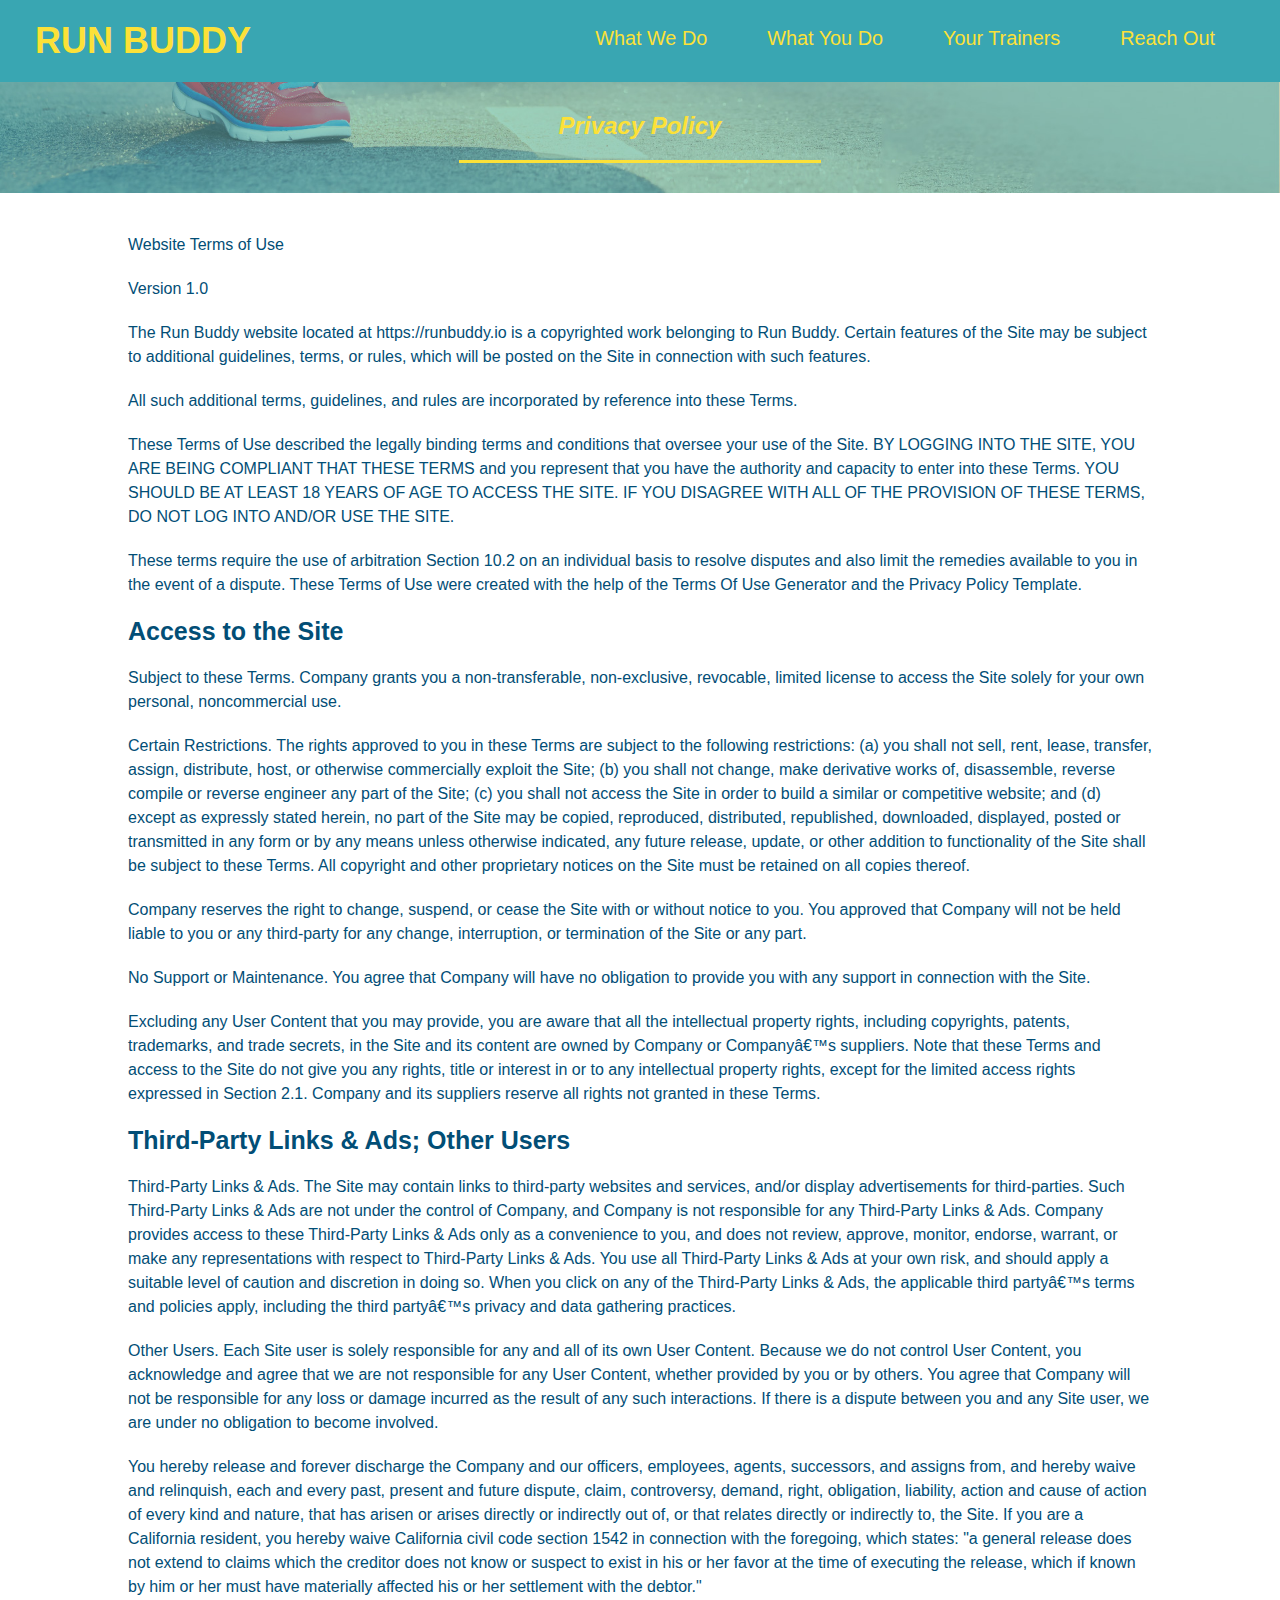
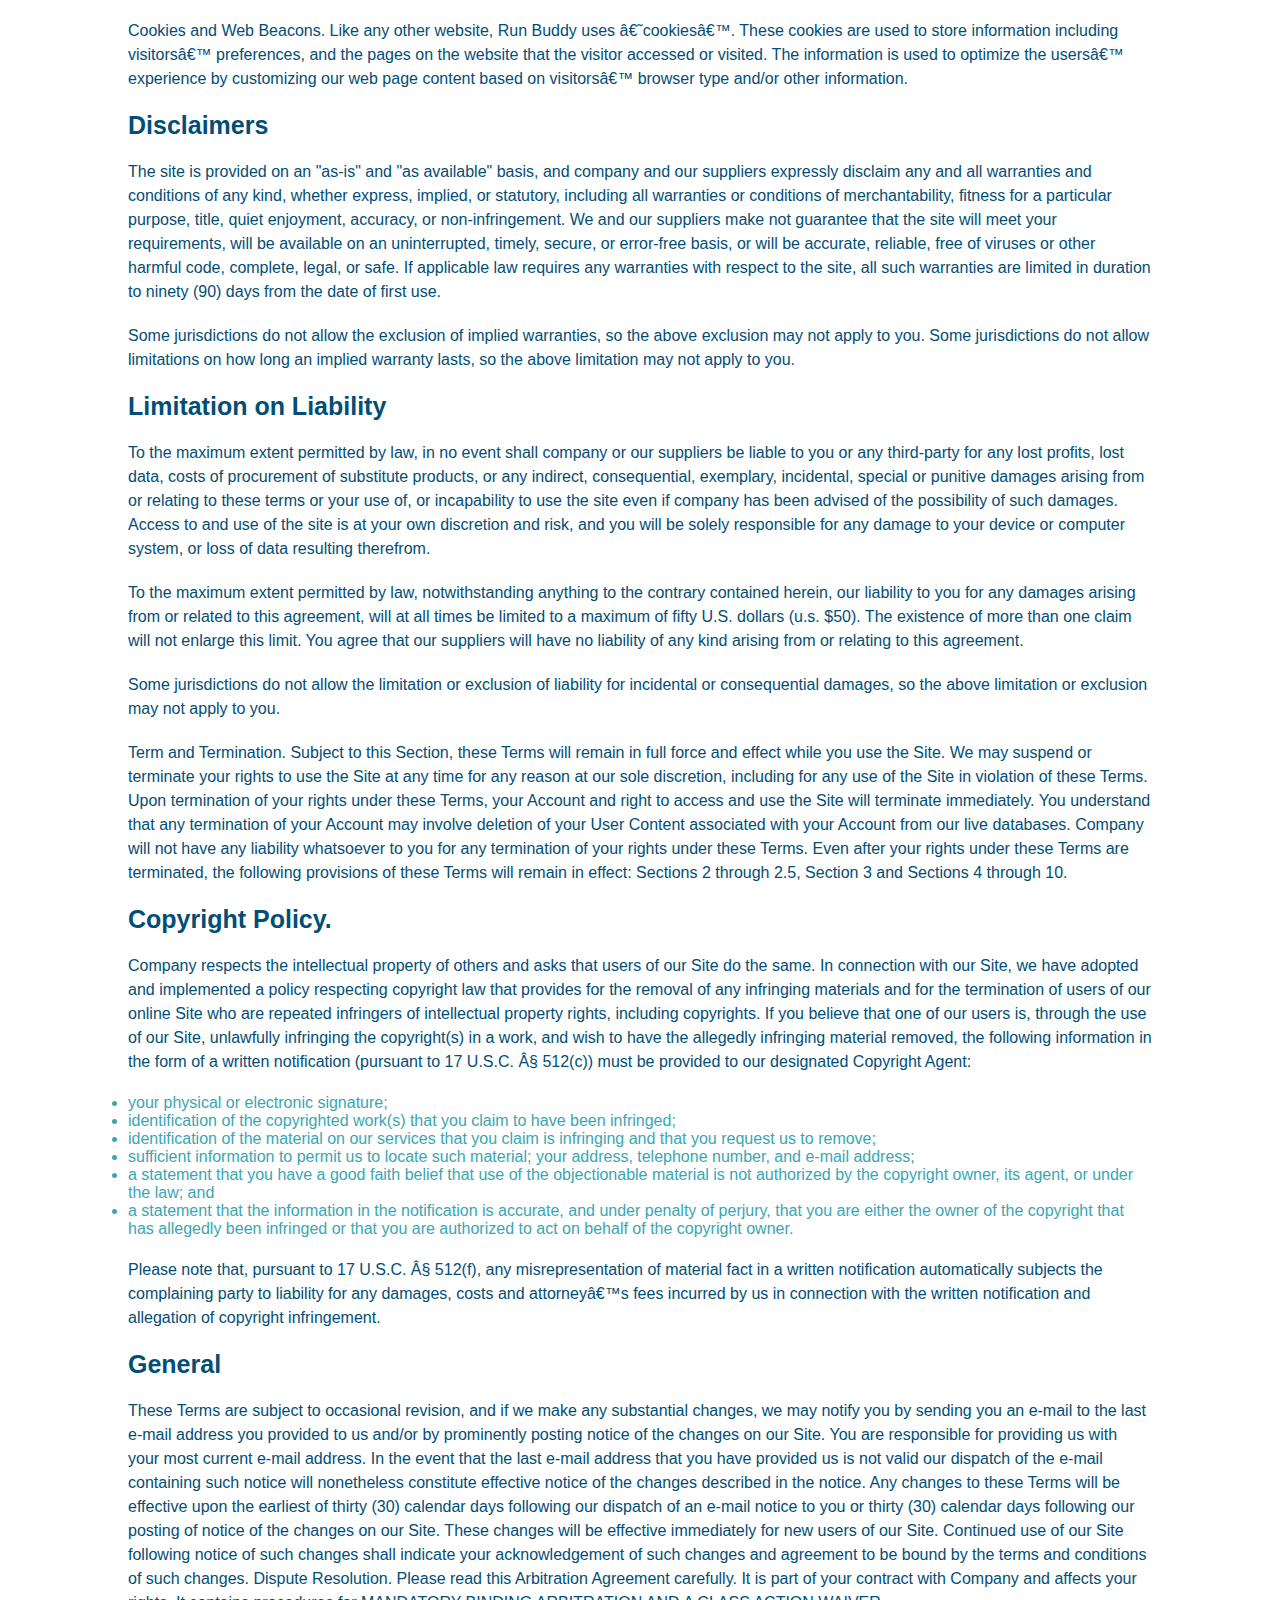
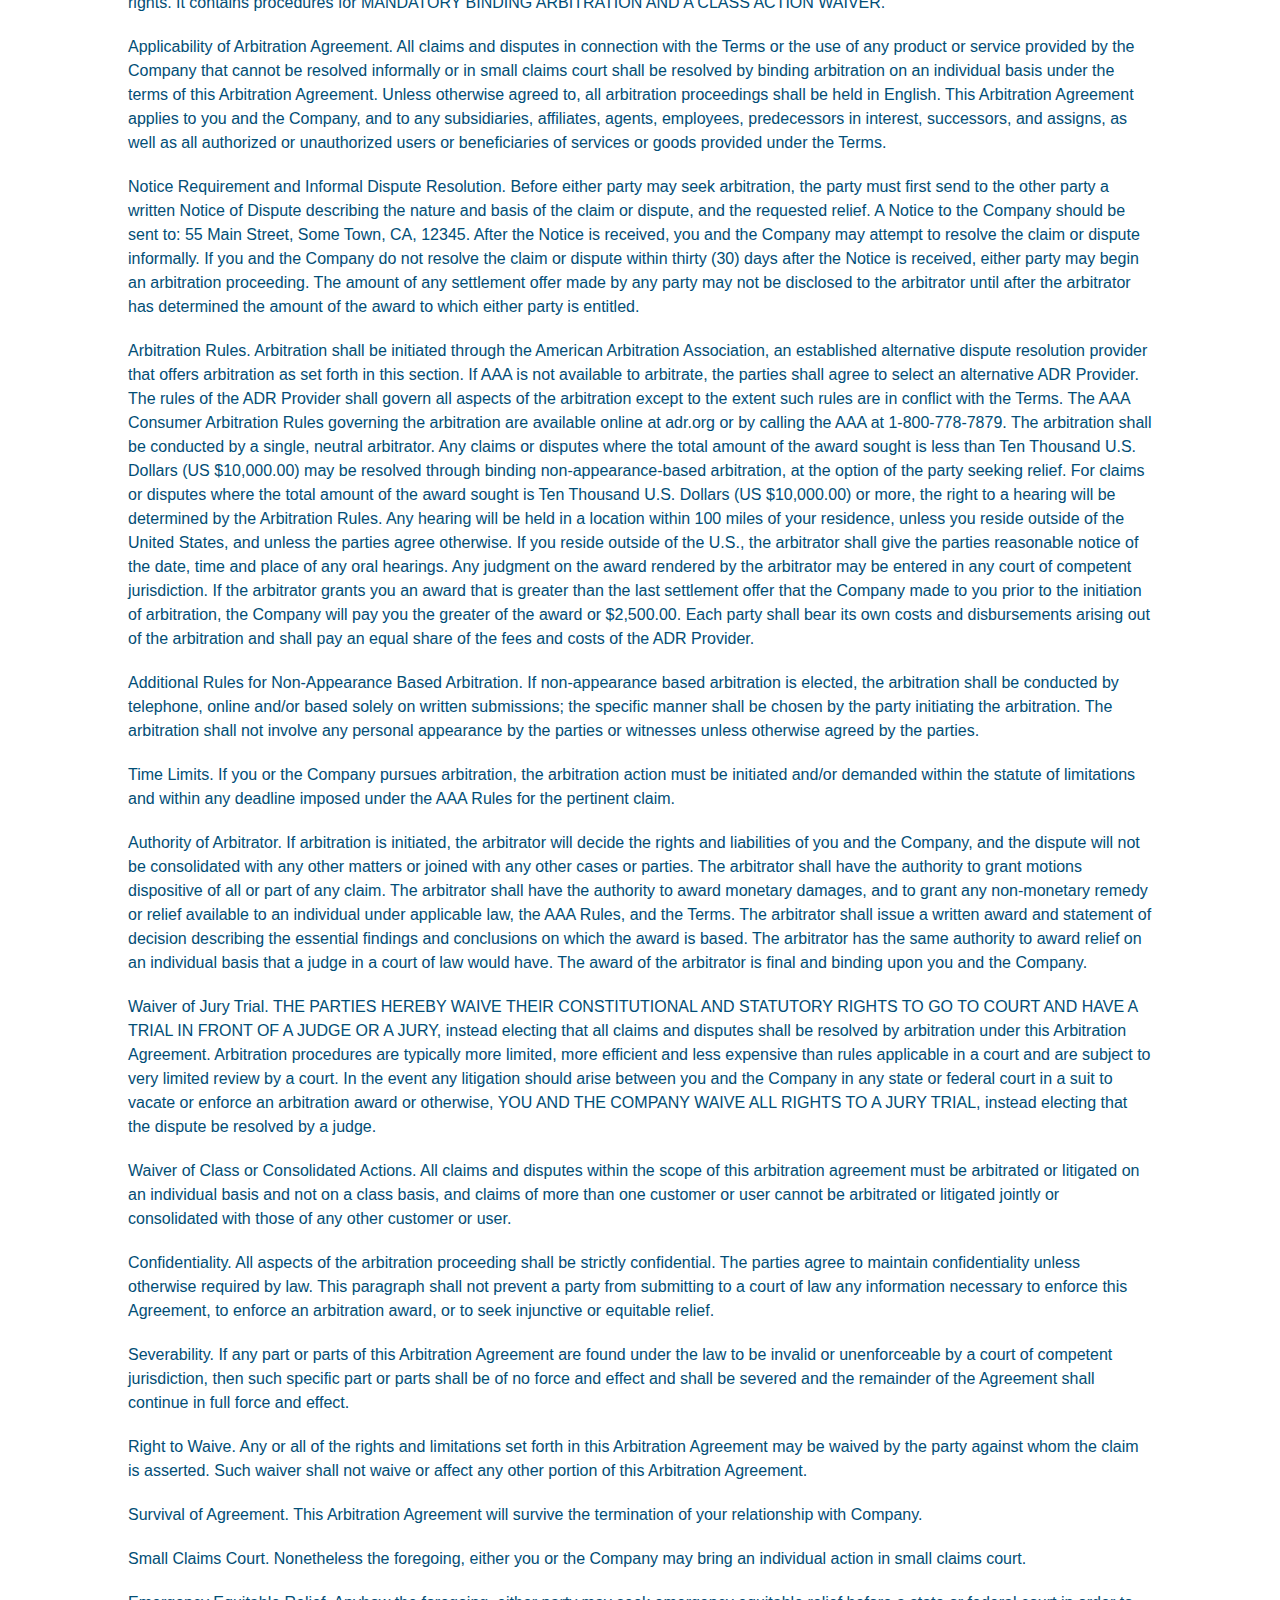
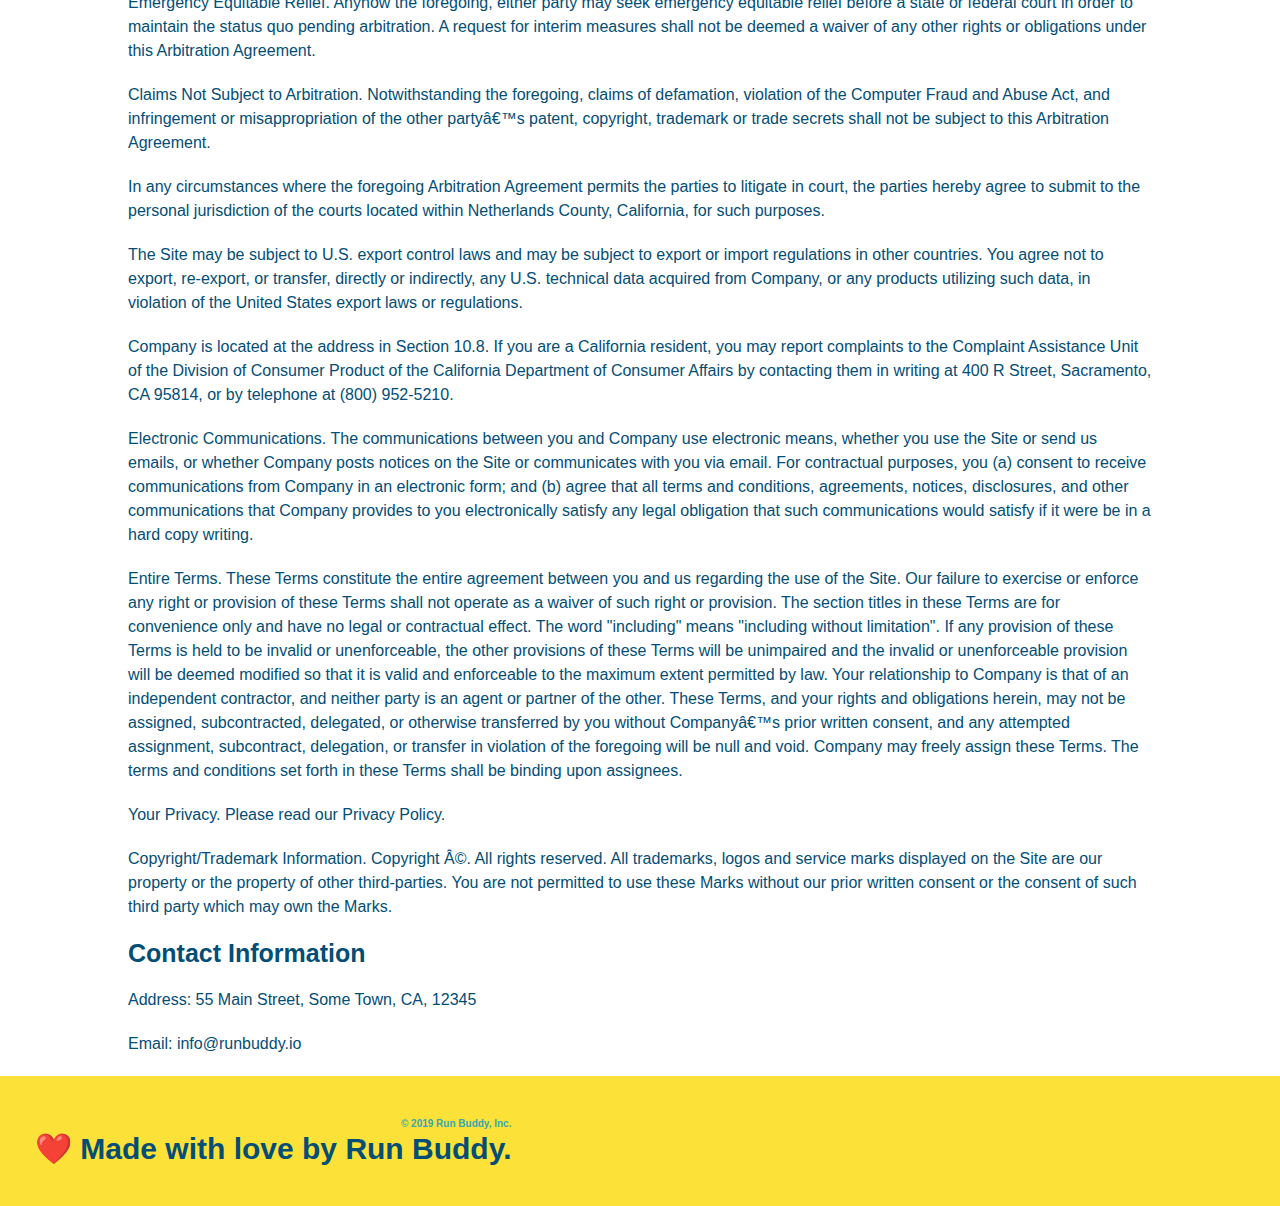
<file: privacy-policy.html>
<!DOCTYPE html>
<html lang= "en">
    <head>

        <link rel="stylesheet" href="./assets/css/style.css"/>
        
        <link rel="stylesheet" href="./assets/css/secondary-styles.css"/>

        <meta charset= "UTF-8" />
        
        <title>Privacy Policy - Run Buddy</title>
    </head>

    <body>
        <header>
            <h1>
                RUN BUDDY
                </h1>
            <nav>
                <!--  Unordered ist element -->
                <ul>
                    <!-- List item element -->
                    <li>
                        <!-- Anchor element-->
                        <a href="./index.html#what-we-do">What We Do</a>
                    </li>
                   <li>
                       <a href="./index.html#what-you-do">What You Do</a>
                   </li>
                   <li>
                       <a href="./index.html#your-trainers">Your Trainers</a>
                    </li>
                    <li>
                        <a href="./index.html#reach-out">Reach Out</a>
                    </li>
                </ul>            
            </nav>
        </header>

        <section class="hero">
            <h2 class="page-title primary-border">
                Privacy Policy
            </h2>
        </section>
            <article class="secondary-content">
                
      <p>
        Website Terms of Use
      </p>

      <p>
        Version 1.0
      </p>

      <p>
        The Run Buddy website located at https://runbuddy.io is a copyrighted work belonging to Run Buddy. Certain
        features of the Site may be subject to additional guidelines, terms, or rules, which will be posted on the Site
        in connection with such features.
      </p>

      <p>
        All such additional terms, guidelines, and rules are incorporated by reference into these Terms.
      </p>

      <p>
        These Terms of Use described the legally binding terms and conditions that oversee your use of the Site. BY
        LOGGING INTO THE SITE, YOU ARE BEING COMPLIANT THAT THESE TERMS and you represent that you have the authority
        and capacity to enter into these Terms. YOU SHOULD BE AT LEAST 18 YEARS OF AGE TO ACCESS THE SITE. IF YOU
        DISAGREE WITH ALL OF THE PROVISION OF THESE TERMS, DO NOT LOG INTO AND/OR USE THE SITE.
      </p>

      <p>
        These terms require the use of arbitration Section 10.2 on an individual basis to resolve disputes and also
        limit the remedies available to you in the event of a dispute. These Terms of Use were created with the help of
        the Terms Of Use Generator and the Privacy Policy Template.
      </p>

      <h3>
        Access to the Site
      </h3>

      <p>
        Subject to these Terms. Company grants you a non-transferable, non-exclusive, revocable, limited license to
        access the Site solely for your own personal, noncommercial use.
      </p>

      <p>
        Certain Restrictions. The rights approved to you in these Terms are subject to the following restrictions: (a)
        you shall not sell, rent, lease, transfer, assign, distribute, host, or otherwise commercially exploit the Site;
        (b) you shall not change, make derivative works of, disassemble, reverse compile or reverse engineer any part of
        the Site; (c) you shall not access the Site in order to build a similar or competitive website; and (d) except
        as expressly stated herein, no part of the Site may be copied, reproduced, distributed, republished, downloaded,
        displayed, posted or transmitted in any form or by any means unless otherwise indicated, any future release,
        update, or other addition to functionality of the Site shall be subject to these Terms. All copyright and other
        proprietary notices on the Site must be retained on all copies thereof.
      </p>

      <p>
        Company reserves the right to change, suspend, or cease the Site with or without notice to you. You approved
        that Company will not be held liable to you or any third-party for any change, interruption, or termination of
        the Site or any part.
      </p>

      <p>
        No Support or Maintenance. You agree that Company will have no obligation to provide you with any support in
        connection with the Site.
      </p>

      <p>
        Excluding any User Content that you may provide, you are aware that all the intellectual property rights,
        including copyrights, patents, trademarks, and trade secrets, in the Site and its content are owned by Company
        or Companyâ€™s suppliers. Note that these Terms and access to the Site do not give you any rights, title or
        interest in or to any intellectual property rights, except for the limited access rights expressed in Section
        2.1. Company and its suppliers reserve all rights not granted in these Terms.
      </p>

      <h3>
        Third-Party Links & Ads; Other Users
      </h3>

      <p>
        Third-Party Links & Ads. The Site may contain links to third-party websites and services, and/or display
        advertisements for third-parties. Such Third-Party Links & Ads are not under the control of Company, and Company
        is not responsible for any Third-Party Links & Ads. Company provides access to these Third-Party Links & Ads
        only as a convenience to you, and does not review, approve, monitor, endorse, warrant, or make any
        representations with respect to Third-Party Links & Ads. You use all Third-Party Links & Ads at your own risk,
        and should apply a suitable level of caution and discretion in doing so. When you click on any of the
        Third-Party Links & Ads, the applicable third partyâ€™s terms and policies apply, including the third partyâ€™s
        privacy and data gathering practices.
      </p>

      <p>
        Other Users. Each Site user is solely responsible for any and all of its own User Content. Because we do not
        control User Content, you acknowledge and agree that we are not responsible for any User Content, whether
        provided by you or by others. You agree that Company will not be responsible for any loss or damage incurred as
        the result of any such interactions. If there is a dispute between you and any Site user, we are under no
        obligation to become involved.
      </p>

      <p>
        You hereby release and forever discharge the Company and our officers, employees, agents, successors, and
        assigns from, and hereby waive and relinquish, each and every past, present and future dispute, claim,
        controversy, demand, right, obligation, liability, action and cause of action of every kind and nature, that has
        arisen or arises directly or indirectly out of, or that relates directly or indirectly to, the Site. If you are
        a California resident, you hereby waive California civil code section 1542 in connection with the foregoing,
        which states: "a general release does not extend to claims which the creditor does not know or suspect to exist
        in his or her favor at the time of executing the release, which if known by him or her must have materially
        affected his or her settlement with the debtor."
      </p>

      <p>
        Cookies and Web Beacons. Like any other website, Run Buddy uses â€˜cookiesâ€™. These cookies are used to store
        information including visitorsâ€™ preferences, and the pages on the website that the visitor accessed or visited.
        The information is used to optimize the usersâ€™ experience by customizing our web page content based on visitorsâ€™
        browser type and/or other information.
      </p>

      <h3>
        Disclaimers
      </h3>

      <p>
        The site is provided on an "as-is" and "as available" basis, and company and our suppliers expressly disclaim
        any and all warranties and conditions of any kind, whether express, implied, or statutory, including all
        warranties or conditions of merchantability, fitness for a particular purpose, title, quiet enjoyment, accuracy,
        or non-infringement. We and our suppliers make not guarantee that the site will meet your requirements, will be
        available on an uninterrupted, timely, secure, or error-free basis, or will be accurate, reliable, free of
        viruses or other harmful code, complete, legal, or safe. If applicable law requires any warranties with respect
        to the site, all such warranties are limited in duration to ninety (90) days from the date of first use.
      </p>

      <p>
        Some jurisdictions do not allow the exclusion of implied warranties, so the above exclusion may not apply to
        you. Some jurisdictions do not allow limitations on how long an implied warranty lasts, so the above limitation
        may not apply to you.
      </p>

      <h3>
        Limitation on Liability
      </h3>

      <p>
        To the maximum extent permitted by law, in no event shall company or our suppliers be liable to you or any
        third-party for any lost profits, lost data, costs of procurement of substitute products, or any indirect,
        consequential, exemplary, incidental, special or punitive damages arising from or relating to these terms or
        your use of, or incapability to use the site even if company has been advised of the possibility of such
        damages. Access to and use of the site is at your own discretion and risk, and you will be solely responsible
        for any damage to your device or computer system, or loss of data resulting therefrom.
      </p>

      <p>
        To the maximum extent permitted by law, notwithstanding anything to the contrary contained herein, our liability
        to you for any damages arising from or related to this agreement, will at all times be limited to a maximum of
        fifty U.S. dollars (u.s. $50). The existence of more than one claim will not enlarge this limit. You agree that
        our suppliers will have no liability of any kind arising from or relating to this agreement.
      </p>

      <p>
        Some jurisdictions do not allow the limitation or exclusion of liability for incidental or consequential
        damages, so the above limitation or exclusion may not apply to you.
      </p>

      <p>
        Term and Termination. Subject to this Section, these Terms will remain in full force and effect while you use
        the Site. We may suspend or terminate your rights to use the Site at any time for any reason at our sole
        discretion, including for any use of the Site in violation of these Terms. Upon termination of your rights under
        these Terms, your Account and right to access and use the Site will terminate immediately. You understand that
        any termination of your Account may involve deletion of your User Content associated with your Account from our
        live databases. Company will not have any liability whatsoever to you for any termination of your rights under
        these Terms. Even after your rights under these Terms are terminated, the following provisions of these Terms
        will remain in effect: Sections 2 through 2.5, Section 3 and Sections 4 through 10.
      </p>

      <h3>
        Copyright Policy.
      </h3>

      <p>
        Company respects the intellectual property of others and asks that users of our Site do the same. In connection
        with our Site, we have adopted and implemented a policy respecting copyright law that provides for the removal
        of any infringing materials and for the termination of users of our online Site who are repeated infringers of
        intellectual property rights, including copyrights. If you believe that one of our users is, through the use of
        our Site, unlawfully infringing the copyright(s) in a work, and wish to have the allegedly infringing material
        removed, the following information in the form of a written notification (pursuant to 17 U.S.C. Â§ 512(c)) must
        be provided to our designated Copyright Agent:
      </p>

      <ul>
        <li>
          your physical or electronic signature;
        </li>
        <li>
          identification of the copyrighted work(s) that you claim to have been infringed;
        </li>
        <li>
          identification of the material on our services that you claim is infringing and that you request us to remove;
        </li>
        <li>
          sufficient information to permit us to locate such material; your address, telephone number, and e-mail
          address;
        </li>
        <li>
          a statement that you have a good faith belief that use of the objectionable material is not authorized by the
          copyright owner, its agent, or under the law; and
        </li>
        <li>
          a statement that the information in the notification is accurate, and under penalty of perjury, that you are
          either the owner of the copyright that has allegedly been infringed or that you are authorized to act on
          behalf of the copyright owner.
        </li>
      </ul>

      <p>
        Please note that, pursuant to 17 U.S.C. Â§ 512(f), any misrepresentation of material fact in a written
        notification automatically subjects the complaining party to liability for any damages, costs and attorneyâ€™s
        fees incurred by us in connection with the written notification and allegation of copyright infringement.
      </p>

      <h3>
        General
      </h3>

      <p>
        These Terms are subject to occasional revision, and if we make any substantial changes, we may notify you by
        sending you an e-mail to the last e-mail address you provided to us and/or by prominently posting notice of the
        changes on our Site. You are responsible for providing us with your most current e-mail address. In the event
        that the last e-mail address that you have provided us is not valid our dispatch of the e-mail containing such
        notice will nonetheless constitute effective notice of the changes described in the notice. Any changes to these
        Terms will be effective upon the earliest of thirty (30) calendar days following our dispatch of an e-mail
        notice to you or thirty (30) calendar days following our posting of notice of the changes on our Site. These
        changes will be effective immediately for new users of our Site. Continued use of our Site following notice of
        such changes shall indicate your acknowledgement of such changes and agreement to be bound by the terms and
        conditions of such changes. Dispute Resolution. Please read this Arbitration Agreement carefully. It is part of
        your contract with Company and affects your rights. It contains procedures for MANDATORY BINDING ARBITRATION AND
        A CLASS ACTION WAIVER.
      </p>

      <p>
        Applicability of Arbitration Agreement. All claims and disputes in connection with the Terms or the use of any
        product or service provided by the Company that cannot be resolved informally or in small claims court shall be
        resolved by binding arbitration on an individual basis under the terms of this Arbitration Agreement. Unless
        otherwise agreed to, all arbitration proceedings shall be held in English. This Arbitration Agreement applies to
        you and the Company, and to any subsidiaries, affiliates, agents, employees, predecessors in interest,
        successors, and assigns, as well as all authorized or unauthorized users or beneficiaries of services or goods
        provided under the Terms.
      </p>

      <p>
        Notice Requirement and Informal Dispute Resolution. Before either party may seek arbitration, the party must
        first send to the other party a written Notice of Dispute describing the nature and basis of the claim or
        dispute, and the requested relief. A Notice to the Company should be sent to: 55 Main Street, Some Town, CA,
        12345. After the Notice is received, you and the Company may attempt to resolve the claim or dispute informally.
        If you and the Company do not resolve the claim or dispute within thirty (30) days after the Notice is received,
        either party may begin an arbitration proceeding. The amount of any settlement offer made by any party may not
        be disclosed to the arbitrator until after the arbitrator has determined the amount of the award to which either
        party is entitled.
      </p>

      <p>
        Arbitration Rules. Arbitration shall be initiated through the American Arbitration Association, an established
        alternative dispute resolution provider that offers arbitration as set forth in this section. If AAA is not
        available to arbitrate, the parties shall agree to select an alternative ADR Provider. The rules of the ADR
        Provider shall govern all aspects of the arbitration except to the extent such rules are in conflict with the
        Terms. The AAA Consumer Arbitration Rules governing the arbitration are available online at adr.org or by
        calling the AAA at 1-800-778-7879. The arbitration shall be conducted by a single, neutral arbitrator. Any
        claims or disputes where the total amount of the award sought is less than Ten Thousand U.S. Dollars (US
        $10,000.00) may be resolved through binding non-appearance-based arbitration, at the option of the party seeking
        relief. For claims or disputes where the total amount of the award sought is Ten Thousand U.S. Dollars (US
        $10,000.00) or more, the right to a hearing will be determined by the Arbitration Rules. Any hearing will be
        held in a location within 100 miles of your residence, unless you reside outside of the United States, and
        unless the parties agree otherwise. If you reside outside of the U.S., the arbitrator shall give the parties
        reasonable notice of the date, time and place of any oral hearings. Any judgment on the award rendered by the
        arbitrator may be entered in any court of competent jurisdiction. If the arbitrator grants you an award that is
        greater than the last settlement offer that the Company made to you prior to the initiation of arbitration, the
        Company will pay you the greater of the award or $2,500.00. Each party shall bear its own costs and
        disbursements arising out of the arbitration and shall pay an equal share of the fees and costs of the ADR
        Provider.
      </p>

      <p>
        Additional Rules for Non-Appearance Based Arbitration. If non-appearance based arbitration is elected, the
        arbitration shall be conducted by telephone, online and/or based solely on written submissions; the specific
        manner shall be chosen by the party initiating the arbitration. The arbitration shall not involve any personal
        appearance by the parties or witnesses unless otherwise agreed by the parties.
      </p>

      <p>
        Time Limits. If you or the Company pursues arbitration, the arbitration action must be initiated and/or demanded
        within the statute of limitations and within any deadline imposed under the AAA Rules for the pertinent claim.
      </p>

      <p>
        Authority of Arbitrator. If arbitration is initiated, the arbitrator will decide the rights and liabilities of
        you and the Company, and the dispute will not be consolidated with any other matters or joined with any other
        cases or parties. The arbitrator shall have the authority to grant motions dispositive of all or part of any
        claim. The arbitrator shall have the authority to award monetary damages, and to grant any non-monetary remedy
        or relief available to an individual under applicable law, the AAA Rules, and the Terms. The arbitrator shall
        issue a written award and statement of decision describing the essential findings and conclusions on which the
        award is based. The arbitrator has the same authority to award relief on an individual basis that a judge in a
        court of law would have. The award of the arbitrator is final and binding upon you and the Company.
      </p>

      <p>
        Waiver of Jury Trial. THE PARTIES HEREBY WAIVE THEIR CONSTITUTIONAL AND STATUTORY RIGHTS TO GO TO COURT AND HAVE
        A TRIAL IN FRONT OF A JUDGE OR A JURY, instead electing that all claims and disputes shall be resolved by
        arbitration under this Arbitration Agreement. Arbitration procedures are typically more limited, more efficient
        and less expensive than rules applicable in a court and are subject to very limited review by a court. In the
        event any litigation should arise between you and the Company in any state or federal court in a suit to vacate
        or enforce an arbitration award or otherwise, YOU AND THE COMPANY WAIVE ALL RIGHTS TO A JURY TRIAL, instead
        electing that the dispute be resolved by a judge.
      </p>

      <p>
        Waiver of Class or Consolidated Actions. All claims and disputes within the scope of this arbitration agreement
        must be arbitrated or litigated on an individual basis and not on a class basis, and claims of more than one
        customer or user cannot be arbitrated or litigated jointly or consolidated with those of any other customer or
        user.
      </p>

      <p>
        Confidentiality. All aspects of the arbitration proceeding shall be strictly confidential. The parties agree to
        maintain confidentiality unless otherwise required by law. This paragraph shall not prevent a party from
        submitting to a court of law any information necessary to enforce this Agreement, to enforce an arbitration
        award, or to seek injunctive or equitable relief.
      </p>

      <p>
        Severability. If any part or parts of this Arbitration Agreement are found under the law to be invalid or
        unenforceable by a court of competent jurisdiction, then such specific part or parts shall be of no force and
        effect and shall be severed and the remainder of the Agreement shall continue in full force and effect.
      </p>

      <p>
        Right to Waive. Any or all of the rights and limitations set forth in this Arbitration Agreement may be waived
        by the party against whom the claim is asserted. Such waiver shall not waive or affect any other portion of this
        Arbitration Agreement.
      </p>

      <p>
        Survival of Agreement. This Arbitration Agreement will survive the termination of your relationship with
        Company.
      </p>

      <p>
        Small Claims Court. Nonetheless the foregoing, either you or the Company may bring an individual action in small
        claims court.
      </p>

      <p>
        Emergency Equitable Relief. Anyhow the foregoing, either party may seek emergency equitable relief before a
        state or federal court in order to maintain the status quo pending arbitration. A request for interim measures
        shall not be deemed a waiver of any other rights or obligations under this Arbitration Agreement.
      </p>

      <p>
        Claims Not Subject to Arbitration. Notwithstanding the foregoing, claims of defamation, violation of the
        Computer Fraud and Abuse Act, and infringement or misappropriation of the other partyâ€™s patent, copyright,
        trademark or trade secrets shall not be subject to this Arbitration Agreement.
      </p>

      <p>
        In any circumstances where the foregoing Arbitration Agreement permits the parties to litigate in court, the
        parties hereby agree to submit to the personal jurisdiction of the courts located within Netherlands County,
        California, for such purposes.
      </p>

      <p>
        The Site may be subject to U.S. export control laws and may be subject to export or import regulations in other
        countries. You agree not to export, re-export, or transfer, directly or indirectly, any U.S. technical data
        acquired from Company, or any products utilizing such data, in violation of the United States export laws or
        regulations.
      </p>

      <p>
        Company is located at the address in Section 10.8. If you are a California resident, you may report complaints
        to the Complaint Assistance Unit of the Division of Consumer Product of the California Department of Consumer
        Affairs by contacting them in writing at 400 R Street, Sacramento, CA 95814, or by telephone at (800) 952-5210.
      </p>

      <p>
        Electronic Communications. The communications between you and Company use electronic means, whether you use the
        Site or send us emails, or whether Company posts notices on the Site or communicates with you via email. For
        contractual purposes, you (a) consent to receive communications from Company in an electronic form; and (b)
        agree that all terms and conditions, agreements, notices, disclosures, and other communications that Company
        provides to you electronically satisfy any legal obligation that such communications would satisfy if it were be
        in a hard copy writing.
      </p>

      <p>
        Entire Terms. These Terms constitute the entire agreement between you and us regarding the use of the Site. Our
        failure to exercise or enforce any right or provision of these Terms shall not operate as a waiver of such right
        or provision. The section titles in these Terms are for convenience only and have no legal or contractual
        effect. The word "including" means "including without limitation". If any provision of these Terms is held to be
        invalid or unenforceable, the other provisions of these Terms will be unimpaired and the invalid or
        unenforceable provision will be deemed modified so that it is valid and enforceable to the maximum extent
        permitted by law. Your relationship to Company is that of an independent contractor, and neither party is an
        agent or partner of the other. These Terms, and your rights and obligations herein, may not be assigned,
        subcontracted, delegated, or otherwise transferred by you without Companyâ€™s prior written consent, and any
        attempted assignment, subcontract, delegation, or transfer in violation of the foregoing will be null and void.
        Company may freely assign these Terms. The terms and conditions set forth in these Terms shall be binding upon
        assignees.
      </p>

      <p>
        Your Privacy. Please read our Privacy Policy.
      </p>

      <p>
        Copyright/Trademark Information. Copyright Â©. All rights reserved. All trademarks, logos and service marks
        displayed on the Site are our property or the property of other third-parties. You are not permitted to use
        these Marks without our prior written consent or the consent of such third party which may own the Marks.
      </p>

      <h3>
        Contact Information
      </h3>

      <p>
        Address: 55 Main Street, Some Town, CA, 12345
      </p>

      <p>
        Email: info@runbuddy.io
      </p>


            </article>


        
        <!-- footer -->
        <footer>
            <h2>
                <div>
                    &copy; 2019 Run Buddy, Inc.
                </div>
                ❤️ Made with love by Run Buddy.
            </h2>
        </footer>
    </body>
    </html>
</file>
<file: assets/css/style.css>
* {
    margin: 0;
    padding: 0;
}

* {
    margin: 0;
    padding: 0;
    box-sizing: border-box;
}

body {
    color: #39a6b2;
    font-family: Helvetica, Arial, sans-serif;
}

/* apply styles to <header> */
header {
    padding: 20px 35px;
    background-color: #39a6b2;
    display: flex;
    justify-content: space-between;
    flex-wrap: wrap;Head
}

header h1 {
    font-weight: bold;
    font-size: 36px;
    color: #fce138;
    margin: 0;
}

header h1 {
    font-weight: bold;
    font-size: 36px;
    color: #fce138;
    margin: 0;
}

  header a {
      text-decoration: none;
      color: #fce138;
}

header nav {
    margin: 7px 0;
}

header nav ul {
    display: flex;
    flex-wrap: wrap;
    justify-content: space-between;
    align-items: center;
    list-style: none;
  }

header nav ul li a {
    margin: 0 30px;
  font-weight: lighter;
  font-size: 1.55vw;
}

header h1 {
    font-weight: bold;
    font-size: 36px;
    color: #fce138;
    margin: 0;
}

/* Footer Start */
footer {
    background: #fce138;
    width: 100%;
    padding: 40px 35px;
    display: flex;
    justify-content: space-between;
    flex-wrap: wrap;
}

footer h2 {
    color: #024e76;
    font-size: 30px;
    margin: 0;
}

footer div {;
    line-height: 1.5;
    text-align: right;
    font-size: 10px;
    color: #39a6b2;
}

.section {
    padding: 60px;
}

/* Footer end */

/*Hero Styles Start */
.hero {
    background-image: url("../images/hero-bg.jpg");
    background-size: cover;
    background-position: center;
    flex-wrap: wrap;
    justify-content: center;
    display: flex;
}

.hero-form {
    background-color: #fce138;
    padding: 20px;
    color: #024e76;
    border: solid 3px #024e76;
    margin: 3.5%;
    width: 40%;

}

.hero-form h3 {
    margin: 0px;
    font-size: 24px;
}

.hero-form p {
    margin: 5px 0 15px 0;
}

.form-input {
    border: 0px solid #024e76;
    display: block;
    padding: 7px 15px;
    font-size: 16px;
    color: #024e76;
    width: 100%;
    margin-bottom: 15px;
    size: 50px;
}

.hero-form label {
    margin: 0 5px;
}

.hero-form button {
    color: #fce138;
    background-color: #024e76;
    border: none;
    padding: 10px 20px;
    font-size: 16px
}

.hero-cta {
    width: 35%;
    text-align: right;
    margin: 3.5%;
    color: #fff;
    font-size: 18px;
    line-height: 1.3;
  }

  .hero-cta h2 {
    font-style: italic;
    font-size: 55px;
    color: #fce138;
  }

/* Hero Styles End */

.intro {
    text-align: center;
}

.intro h2 {
    font-size: 55px;
    color: #024e76;
    margin-bottom: 35px;
    padding: 0 100px 20px 100px;
    border-bottom: 3px solid;
    border-color: #fce138;
    
}


.intro p {
    line-height: 1.7;
    color: #39a6b2;
    width: 80%;
    font-size: 20px;
    margin: 0 auto 30px;
}

.steps {
    text-align: center;
    background: #fce138;
    padding-bottom: 30px;
}

.section-title {
    font-size: 55px;
    color: #024e76;
    margin-bottom: 35px;
    padding: 0 100px 20px 100px;
    display: inline-block;
    border-bottom: 3px solid;
    margin: 30px;
}

.primary-border {
    border-color: #fce138;
}

.secondary-border {
    border-color: #39a6b2;
}

.steps div {
    margin-bottom: 80px;
}

.steps img {
    width: 15%;
    margin:10px 0;
}

.steps h3 {
    color: #024e76;
    font-size: 46px;
    margin-top: 10px;
}

.steps p {
    color: #39a6b2;
    font-size: 23px;
}

.steps span {
    font-size: 38px;
}

.your-trainers {
    margin: 0 auto 30px auto;
}

.trainers {
    text-align: center;
}

.trainer {
    text-align: center;
    width: 900px;
    margin: 0 auto 30px auto;
    background: #024e76;
    color: #fce138;
    overflow: auto;
}

.trainer img {
    width: 35%;
    float: left;
}

.trainer-bio {
    padding: 35px;
    float: left;
    width: 65%;
}

.text-left {
    text-align: left;
}

.text-right {
    text-align: right;
}

.trainer-bio h3 {
    font-size: 32px;
    margin-bottom: 8px;
}

.trainer-bio h4 {
    font-weight: lighter;
    font-size: 26px;
    margin-bottom: 25px;
}

.trainer-bio p {
    font-size: 17px;
    line-height: 1.3;
}

/* REACH OUT STYLE START */
.contact {
    text-align: center;
    background: #024e76;
    padding-bottom: 40px;
}

.contact h2 {
    color: #fce138;
}

.contact-info iframe {
    width: 400px;
    height: 400px;
}

.contact-info div {
    width: 410px;
    display: inline-block;
    vertical-align: top;
    text-align: left;
    margin: 30px 0 0 60px;
    color: white;
}

.contact-info h3 {
    color: #fce138;
    font-size: 32px;
}

.contact-info p, .contact-info address {
    margin: 20px 0;
    line-height: 1.5;
    font-size: 20px;
    font-style: normal;
}

.contact-info a {
    color: #fce138;
}

/* REACH OUT STYLES END */
</file>
<file: assets/css/secondary-styles.css>
.hero {
    background-position: bottom;
    height: auto;
    text-align: center;
    margin-bottom: 40px;
}

.page-title {
    color: #fce138;
    border-color: #fce138;
    border-bottom: 3px solid;
    
    font-style: italic;
    margin-bottom: 35px;
    padding: 0 100px 20px 100px;
    display: inline-block;
    border-bottom: 3px solid;
    margin: 30px;
}

.page-title h2 {
    display: inline-block;
    color: #fce138;
    border-bottom: 4px solid;
    padding: 0 80px 15px 80px;
    font-weight: normal;
    font-size: 42px;
    font-style: italic;      
    margin-bottom: 35px;    
    margin: 30px;

    
}

.secondary-content {
    width: 80%;
    margin: auto;
    color: #024e76;
}

.secondary-content h3 {
    font-size: 25px;
    margin: 20px 0 20px 0;
}

.secondary-content p {
    font-size: 16px;
    line-height: 1.5;
    margin: 20px 0 20px 0;
}

.secondary-content ul {
    color: #39a6b2;
    margin: 10px 0 10px 0;
}
</file>
